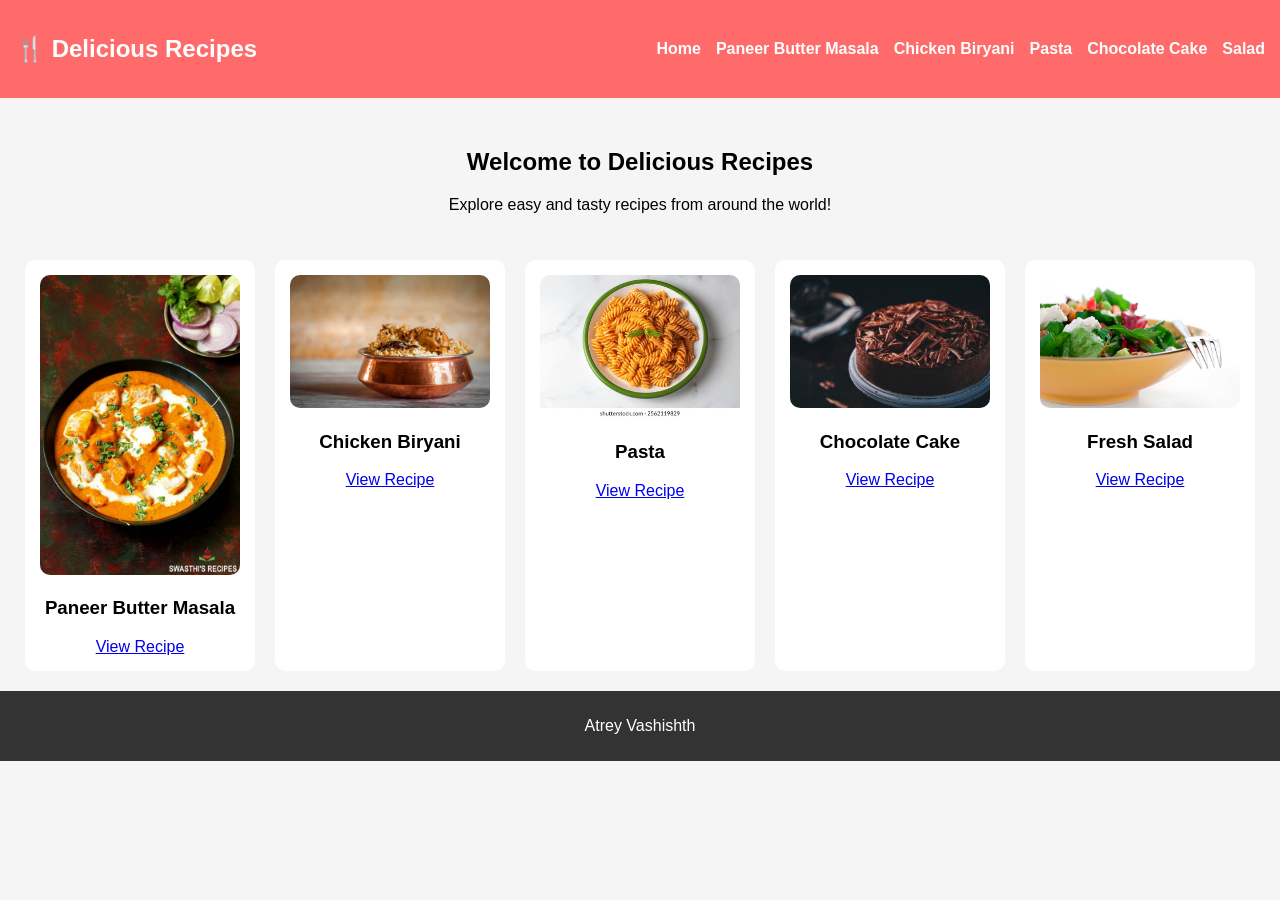
<file: index.html>
<!DOCTYPE html>
<html>
<head>
  <title>Delicious Recipes</title>
  <link rel="stylesheet" href="css/styles.css">
</head>
<body>

<nav>
  <h1>🍴 Delicious Recipes</h1>
  <ul>
    <li><a href="index.html">Home</a></li>
    <li><a href="recipe1.html">Paneer Butter Masala</a></li>
    <li><a href="recipe2.html">Chicken Biryani</a></li>
    <li><a href="recipe3.html">Pasta</a></li>
    <li><a href="recipe4.html">Chocolate Cake</a></li>
    <li><a href="recipe5.html">Salad</a></li>
  </ul>
</nav>

<section class="intro">
  <h2>Welcome to Delicious Recipes</h2>
  <p>Explore easy and tasty recipes from around the world!</p>
</section>

<section class="cards">
  <div class="card">
    <img src="images/paneer.jpg" alt="">
    <h3>Paneer Butter Masala</h3>
    <a href="recipe1.html">View Recipe</a>
  </div>

  <div class="card">
    <img src="images/biryani.jpg" alt="">
    <h3>Chicken Biryani</h3>
    <a href="recipe2.html">View Recipe</a>
  </div>

  <div class="card">
    <img src="images/pasta.jpg" alt="">
    <h3>Pasta</h3>
    <a href="recipe3.html">View Recipe</a>
  </div>

  <div class="card">
    <img src="images/cake.jpg" alt="">
    <h3>Chocolate Cake</h3>
    <a href="recipe4.html">View Recipe</a>
  </div>

  <div class="card">
    <img src="images/salad.jpg" alt="">
    <h3>Fresh Salad</h3>
    <a href="recipe5.html">View Recipe</a>
  </div>
</section>

<footer>
  <p>Atrey Vashishth</p>
</footer>

</body>
</html>
</file>
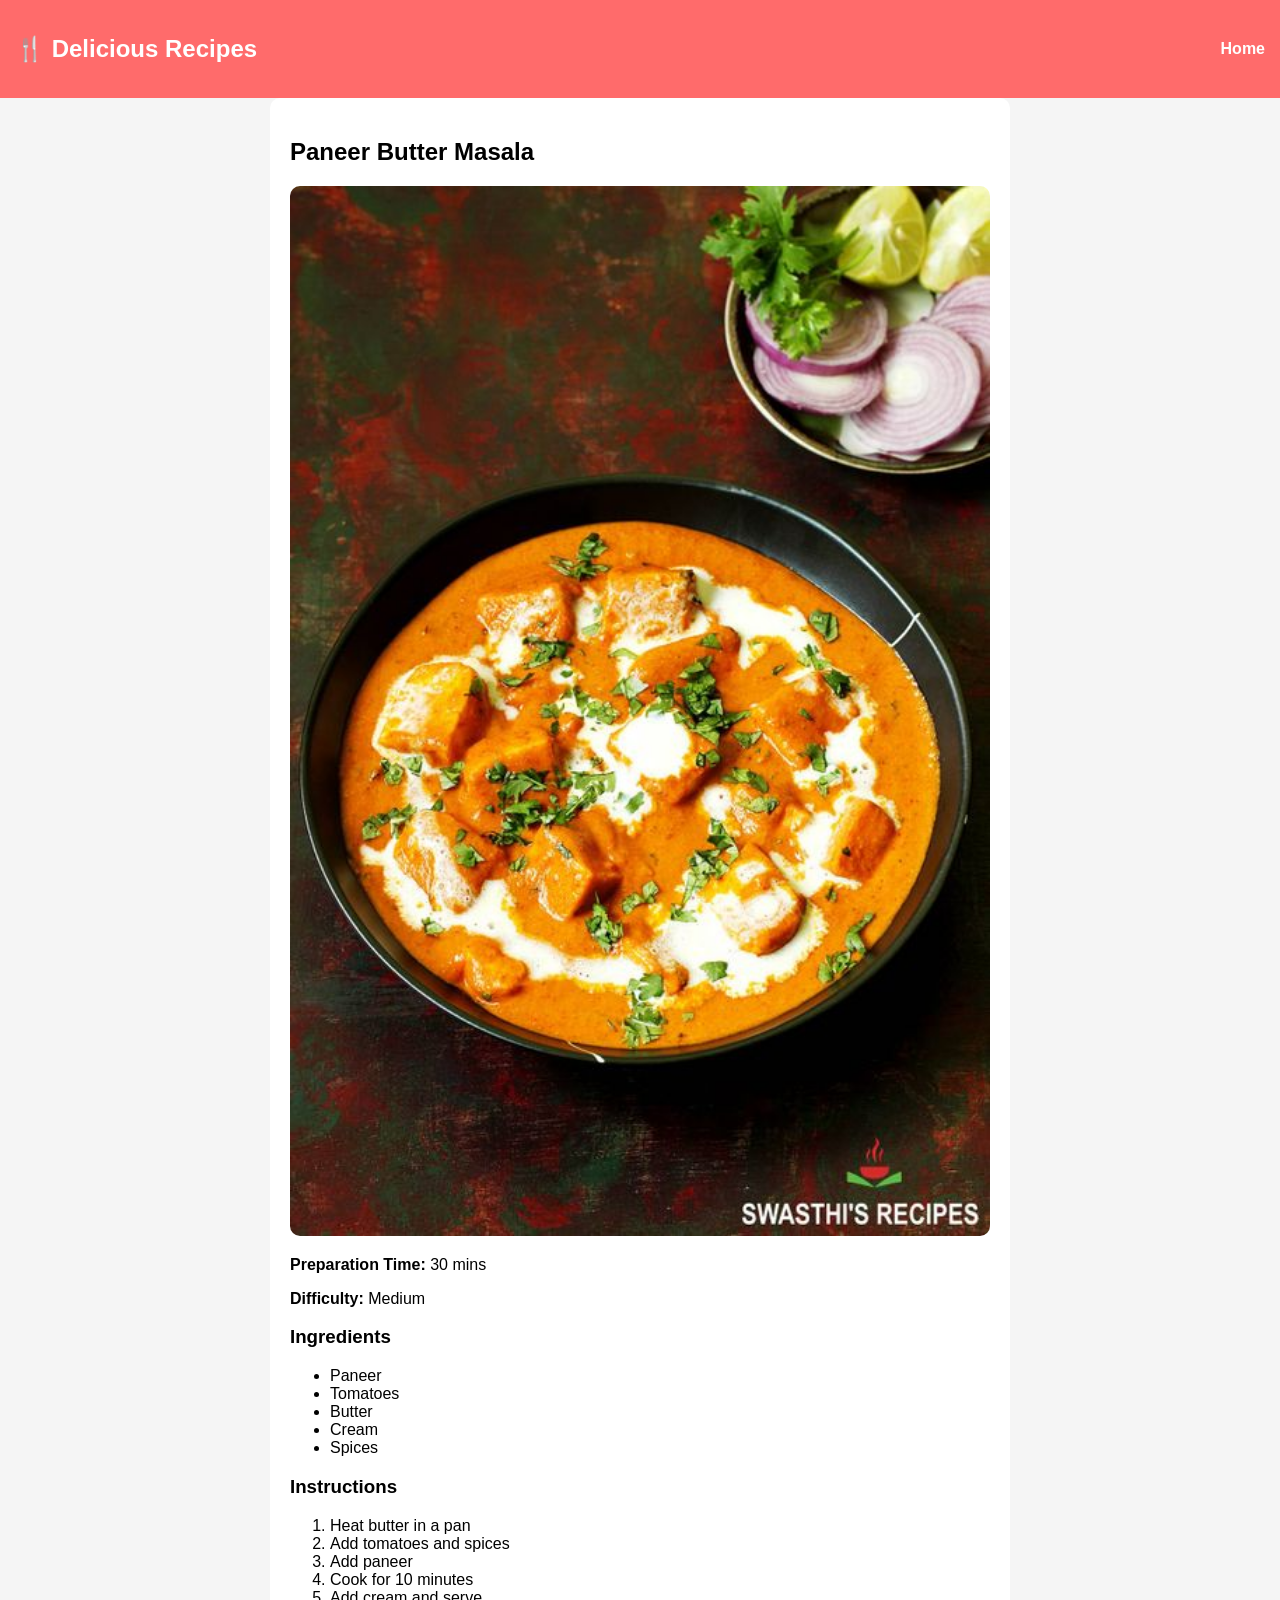
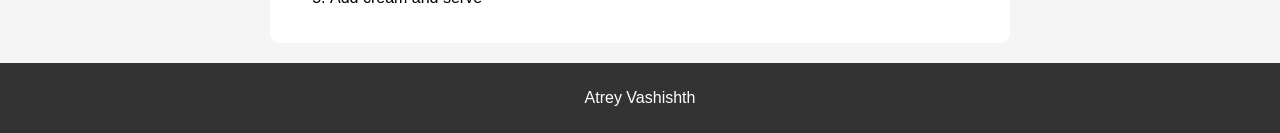
<file: recipe1.html>
<!DOCTYPE html>
<html lang="en">
<head>
  <meta charset="UTF-8">
  <title>Paneer Butter Masala</title>
  <link rel="stylesheet" href="css/styles.css">
</head>
<body>

<nav>
  <h1>🍴 Delicious Recipes</h1>
  <ul>
    <li><a href="index.html">Home</a></li>
  </ul>
</nav>

<div class="recipe">
  <h2>Paneer Butter Masala</h2>
  <img src="images/paneer.jpg" alt="">

  <p><strong>Preparation Time:</strong> 30 mins</p>
  <p><strong>Difficulty:</strong> Medium</p>

  <h3>Ingredients</h3>
  <ul>
    <li>Paneer</li>
    <li>Tomatoes</li>
    <li>Butter</li>
    <li>Cream</li>
    <li>Spices</li>
  </ul>

  <h3>Instructions</h3>
  <ol>
    <li>Heat butter in a pan</li>
    <li>Add tomatoes and spices</li>
    <li>Add paneer</li>
    <li>Cook for 10 minutes</li>
    <li>Add cream and serve</li>
  </ol>
</div>

<footer>
  <p>Atrey Vashishth</p>
</footer>

</body>
</html>
</file>
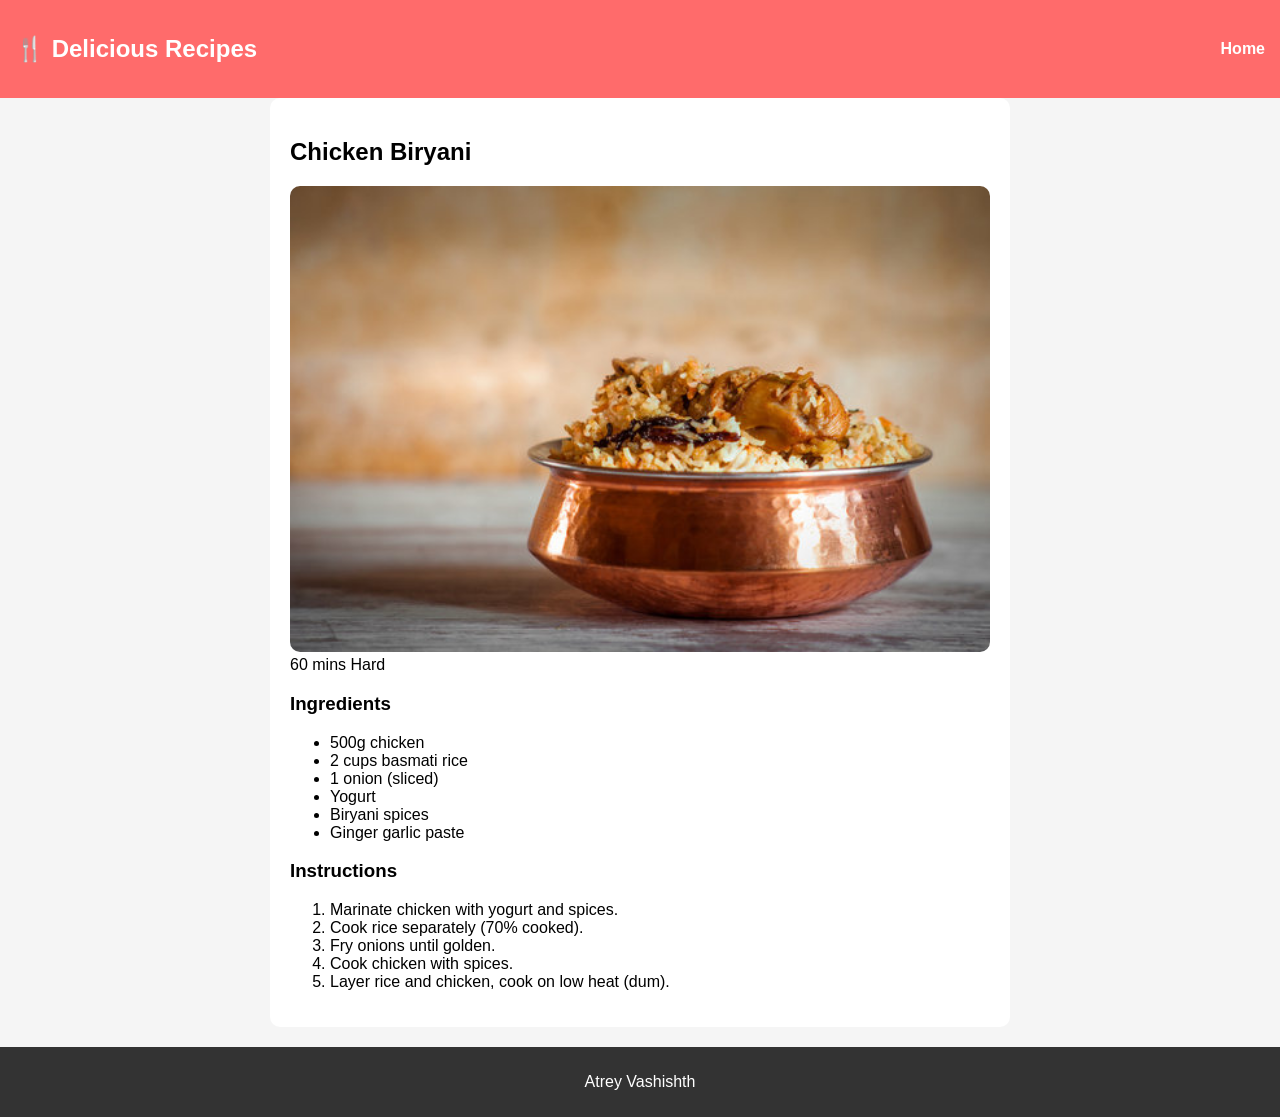
<file: recipe2.html>
<!DOCTYPE html>
<html lang="en">
<head>
  <meta charset="UTF-8">
  <title>Chicken Biryani</title>
  <link rel="stylesheet" href="css/styles.css">
</head>
<body>

<nav>
  <h1>🍴 Delicious Recipes</h1>
  <ul>
    <li><a href="index.html">Home</a></li>
  </ul>
</nav>

<div class="recipe">
  <h2>Chicken Biryani</h2>
<img src="images/biryani.jpg">

<div class="info">
  <span> 60 mins</span>
  <span> Hard</span>
</div>

<h3>Ingredients</h3>
<ul>
  <li>500g chicken</li>
  <li>2 cups basmati rice</li>
  <li>1 onion (sliced)</li>
  <li>Yogurt</li>
  <li>Biryani spices</li>
  <li>Ginger garlic paste</li>
</ul>

<h3>Instructions</h3>
<ol>
  <li>Marinate chicken with yogurt and spices.</li>
  <li>Cook rice separately (70% cooked).</li>
  <li>Fry onions until golden.</li>
  <li>Cook chicken with spices.</li>
  <li>Layer rice and chicken, cook on low heat (dum).</li>
</ol>
</div>

<footer>
  <p>Atrey Vashishth</p>
</footer>

</body>
</html>
</file>
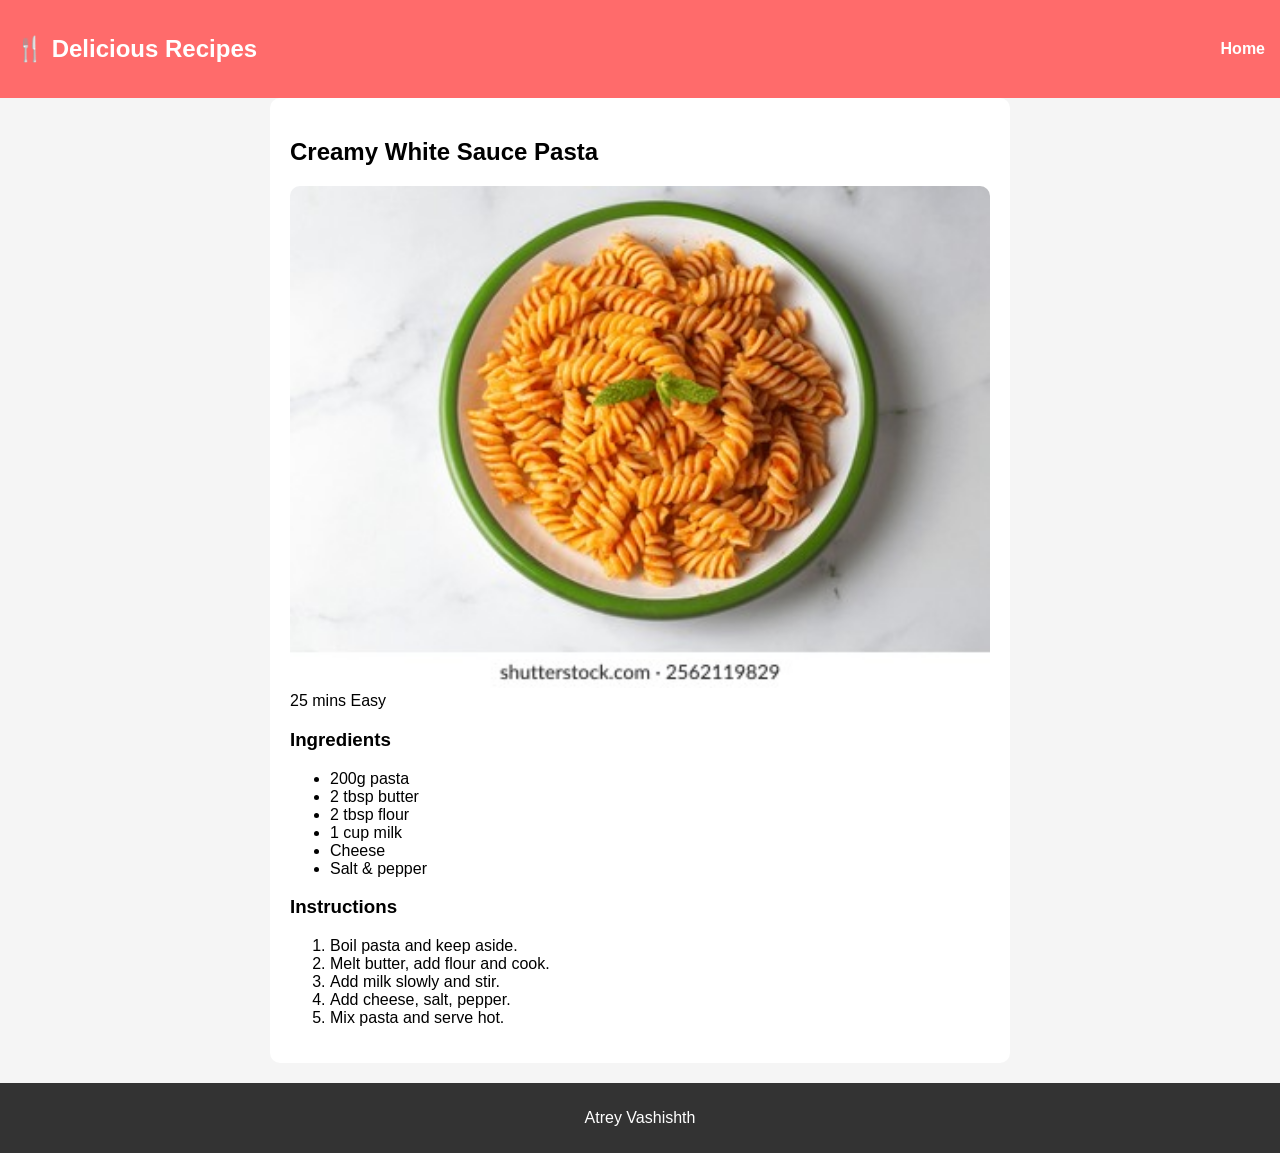
<file: recipe3.html>
<!DOCTYPE html>
<html lang="en">
<head>
  <meta charset="UTF-8">
  <title>Creamy White Sauce Pasta</title>
  <link rel="stylesheet" href="css/styles.css">
</head>
<body>

<nav>
  <h1>🍴 Delicious Recipes</h1>
  <ul>
    <li><a href="index.html">Home</a></li>
  </ul>
</nav>

<div class="recipe">
  <h2>Creamy White Sauce Pasta</h2>
<img src="images/pasta.jpg">

<div class="info">
  <span> 25 mins</span>
  <span> Easy</span>
</div>

<h3>Ingredients</h3>
<ul>
  <li>200g pasta</li>
  <li>2 tbsp butter</li>
  <li>2 tbsp flour</li>
  <li>1 cup milk</li>
  <li>Cheese</li>
  <li>Salt & pepper</li>
</ul>

<h3>Instructions</h3>
<ol>
  <li>Boil pasta and keep aside.</li>
  <li>Melt butter, add flour and cook.</li>
  <li>Add milk slowly and stir.</li>
  <li>Add cheese, salt, pepper.</li>
  <li>Mix pasta and serve hot.</li>
</ol>
</div>

<footer>
  <p>Atrey Vashishth</p>
</footer>

</body>
</html>
</file>
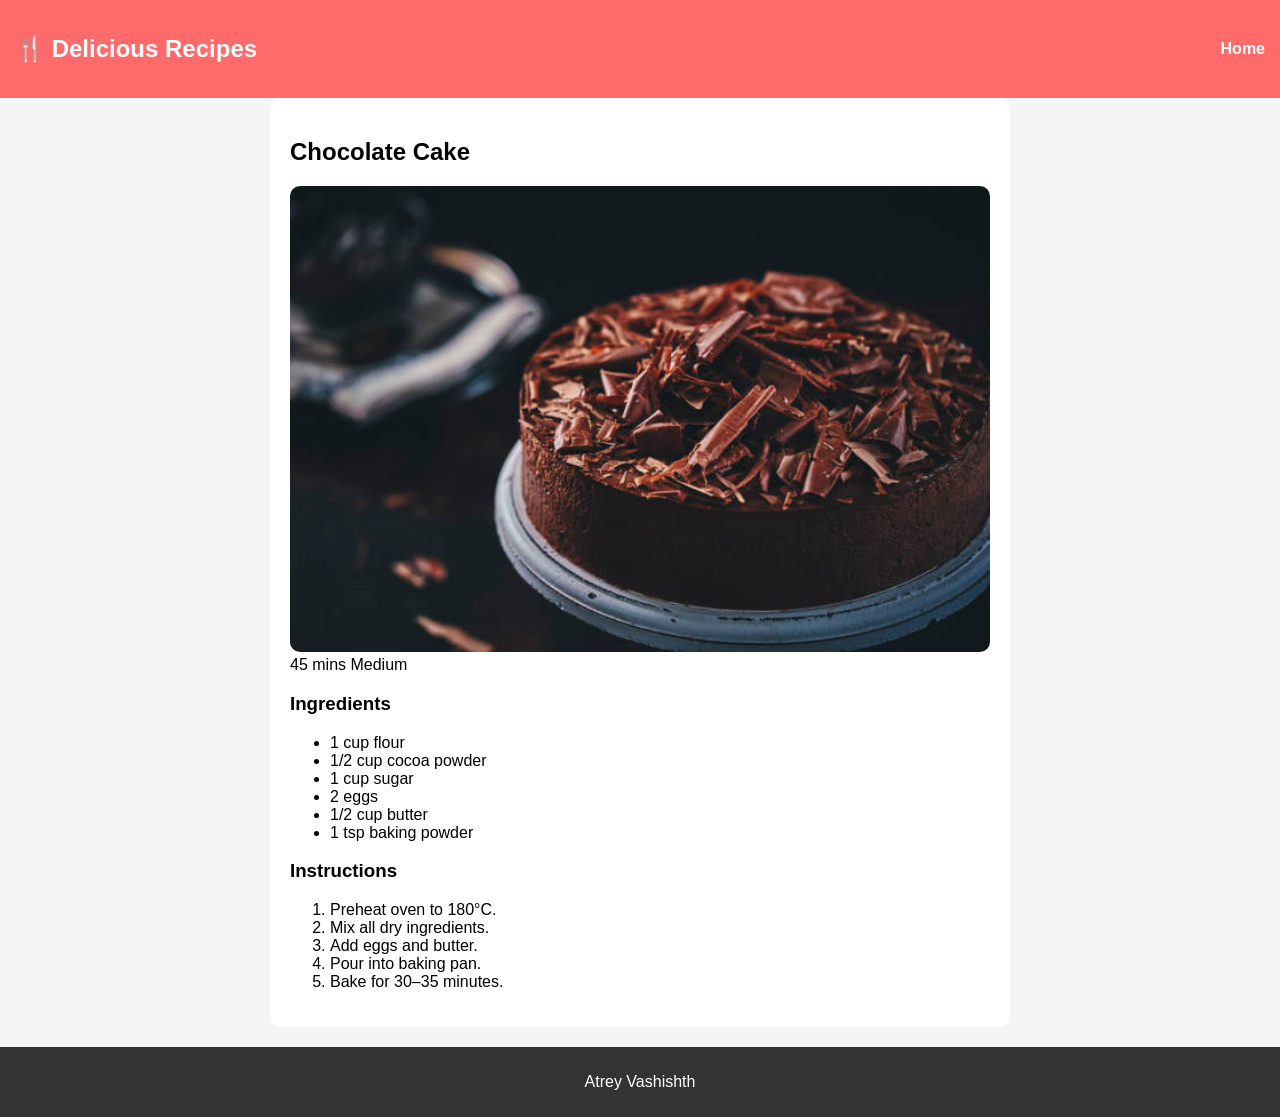
<file: recipe4.html>
<!DOCTYPE html>
<html lang="en">
<head>
  <meta charset="UTF-8">
  <title>Chocolate Cake</title>
  <link rel="stylesheet" href="css/styles.css">
</head>
<body>

<nav>
  <h1>🍴 Delicious Recipes</h1>
  <ul>
    <li><a href="index.html">Home</a></li>
  </ul>
</nav>

<div class="recipe">
  <h2>Chocolate Cake</h2>
<img src="images/cake.jpg">

<div class="info">
  <span> 45 mins</span>
  <span> Medium</span>
</div>

<h3>Ingredients</h3>
<ul>
  <li>1 cup flour</li>
  <li>1/2 cup cocoa powder</li>
  <li>1 cup sugar</li>
  <li>2 eggs</li>
  <li>1/2 cup butter</li>
  <li>1 tsp baking powder</li>
</ul>

<h3>Instructions</h3>
<ol>
  <li>Preheat oven to 180°C.</li>
  <li>Mix all dry ingredients.</li>
  <li>Add eggs and butter.</li>
  <li>Pour into baking pan.</li>
  <li>Bake for 30–35 minutes.</li>
</ol>
</div>

<footer>
  <p>Atrey Vashishth</p>
</footer>

</body>
</html>
</file>
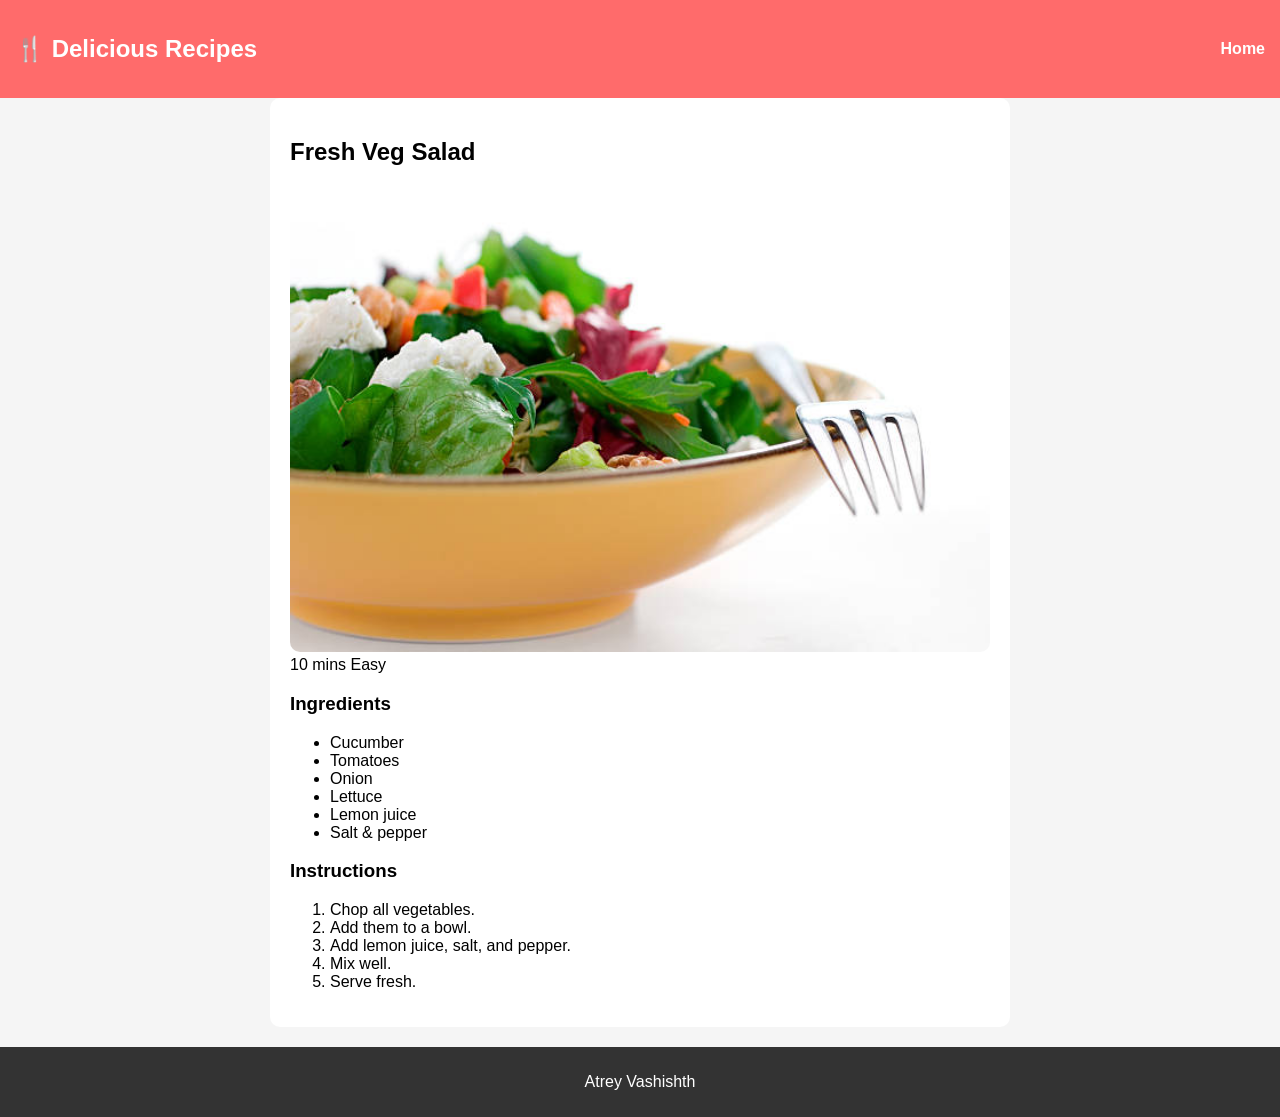
<file: recipe5.html>
<!DOCTYPE html>
<html lang="en">
<head>
  <meta charset="UTF-8">
  <title>Fresh Veg Salad</title>
  <link rel="stylesheet" href="css/styles.css">
</head>
<body>

<nav>
  <h1>🍴 Delicious Recipes</h1>
  <ul>
    <li><a href="index.html">Home</a></li>
  </ul>
</nav>

<div class="recipe">
 <h2>Fresh Veg Salad</h2>
<img src="images/salad.jpg">

<div class="info">
  <span>10 mins</span>
  <span> Easy</span>
</div>

<h3>Ingredients</h3>
<ul>
  <li>Cucumber</li>
  <li>Tomatoes</li>
  <li>Onion</li>
  <li>Lettuce</li>
  <li>Lemon juice</li>
  <li>Salt & pepper</li>
</ul>

<h3>Instructions</h3>
<ol>
  <li>Chop all vegetables.</li>
  <li>Add them to a bowl.</li>
  <li>Add lemon juice, salt, and pepper.</li>
  <li>Mix well.</li>
  <li>Serve fresh.</li>
</ol>
</div>

<footer>
  <p>Atrey Vashishth</p>
</footer>

</body>
</html>
</file>
<file: css/styles.css>
body {
  font-family: Arial, sans-serif;
  margin: 0;
  background: #f5f5f5;
}

/* NAVBAR */
nav {
  background: #ff6b6b;
  color: white;
  padding: 15px;
  display: flex;
  justify-content: space-between;
  align-items: center;
}

nav ul {
  list-style: none;
  display: flex;
  gap: 15px;
}

nav a {
  color: white;
  text-decoration: none;
  font-weight: bold;
}

nav a:hover {
  text-decoration: underline;
}

/* INTRO */
.intro {
  text-align: center;
  padding: 30px;
}

/* CARDS */
.cards {
  display: flex;
  flex-wrap: wrap;
  justify-content: center;
  gap: 20px;
}

.card {
  background: white;
  padding: 15px;
  width: 200px;
  text-align: center;
  border-radius: 10px;
  transition: 0.3s;
}

.card img {
  width: 100%;
  border-radius: 10px;
}

.card:hover {
  transform: scale(1.05);
}

/* RECIPE PAGE */
.recipe {
  padding: 20px;
  max-width: 700px;
  margin: auto;
  background: white;
  border-radius: 10px;
}

.recipe img {
  width: 100%;
  border-radius: 10px;
}

/* FOOTER */
footer {
  text-align: center;
  padding: 10px;
  background: #333;
  color: white;
  margin-top: 20px;
}

/* RESPONSIVE */
@media (max-width: 768px) {
  nav {
    flex-direction: column;
  }

  .cards {
    flex-direction: column;
    align-items: center;
  }
}
</file>
